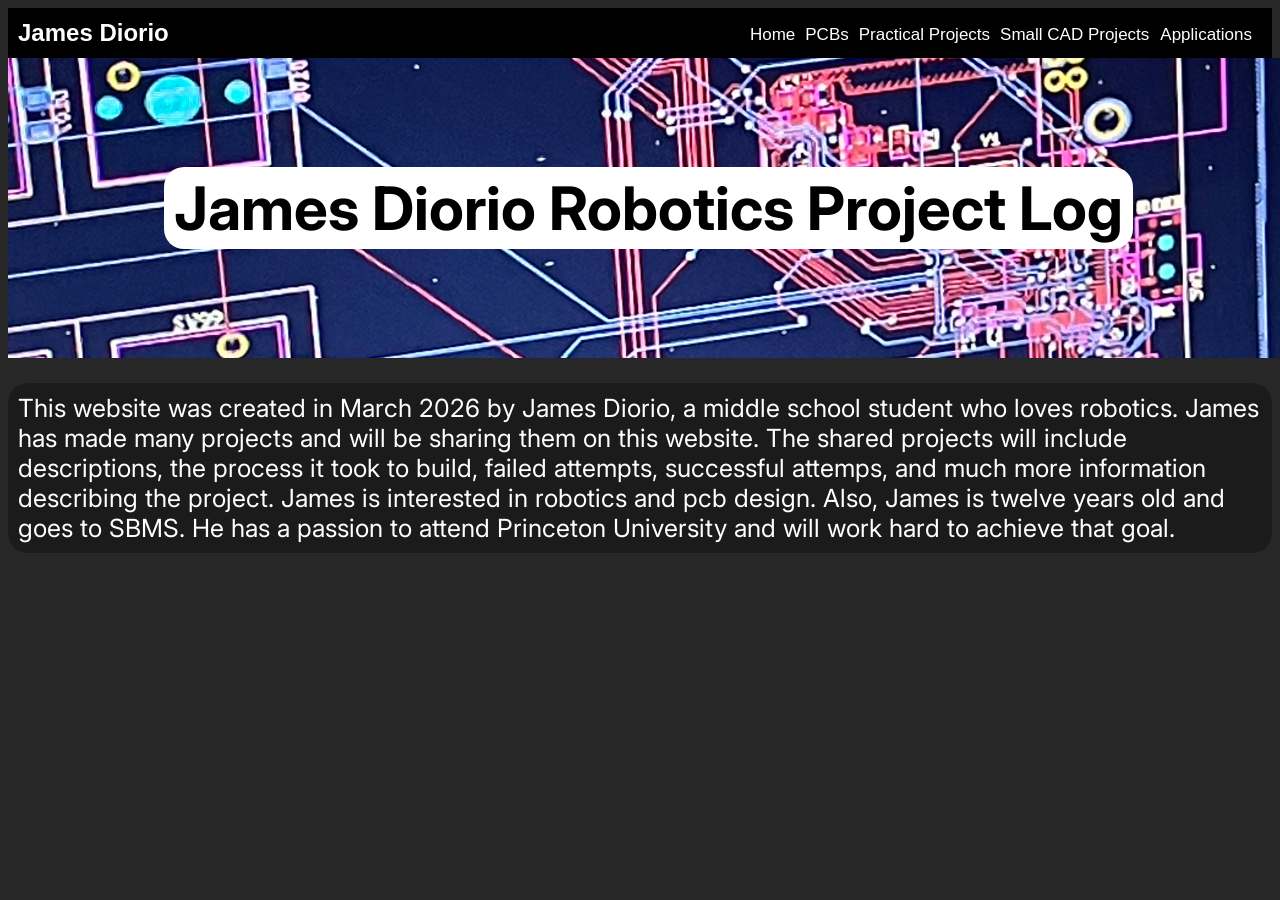
<file: Website/Src/docs/index.html>
<html>
    <head>
        <link href="https://fonts.googleapis.com/css2?family=Inter&display=swap" rel="stylesheet">
        <link rel="stylesheet" href="../CSS/style.css">
        <title>James Diorio's Project Portfolio</title>
        <link rel="icon" type="image/x-icon" href="../Images/favicon.ico">
    </head>
    <body>
        <iframe
    src="nav.html"
    class="navigation-frame"
    title="Navigation">
    </iframe>
        <header id="main-header">
            <H1>James Diorio Robotics Project Log</H1>
        </header>
        <p>
            This website was created in March 2026 by James Diorio, a middle school student who loves robotics. James has made many projects and will be sharing them on this website. The shared projects will include descriptions, the process it took to build, failed attempts, successful attemps, and much more information describing the project. James is interested in robotics and pcb design. Also, James is twelve years old and goes to SBMS. He has a passion to attend Princeton University and will work hard to achieve that goal.
        </p>
    </body>
</html>
</file>
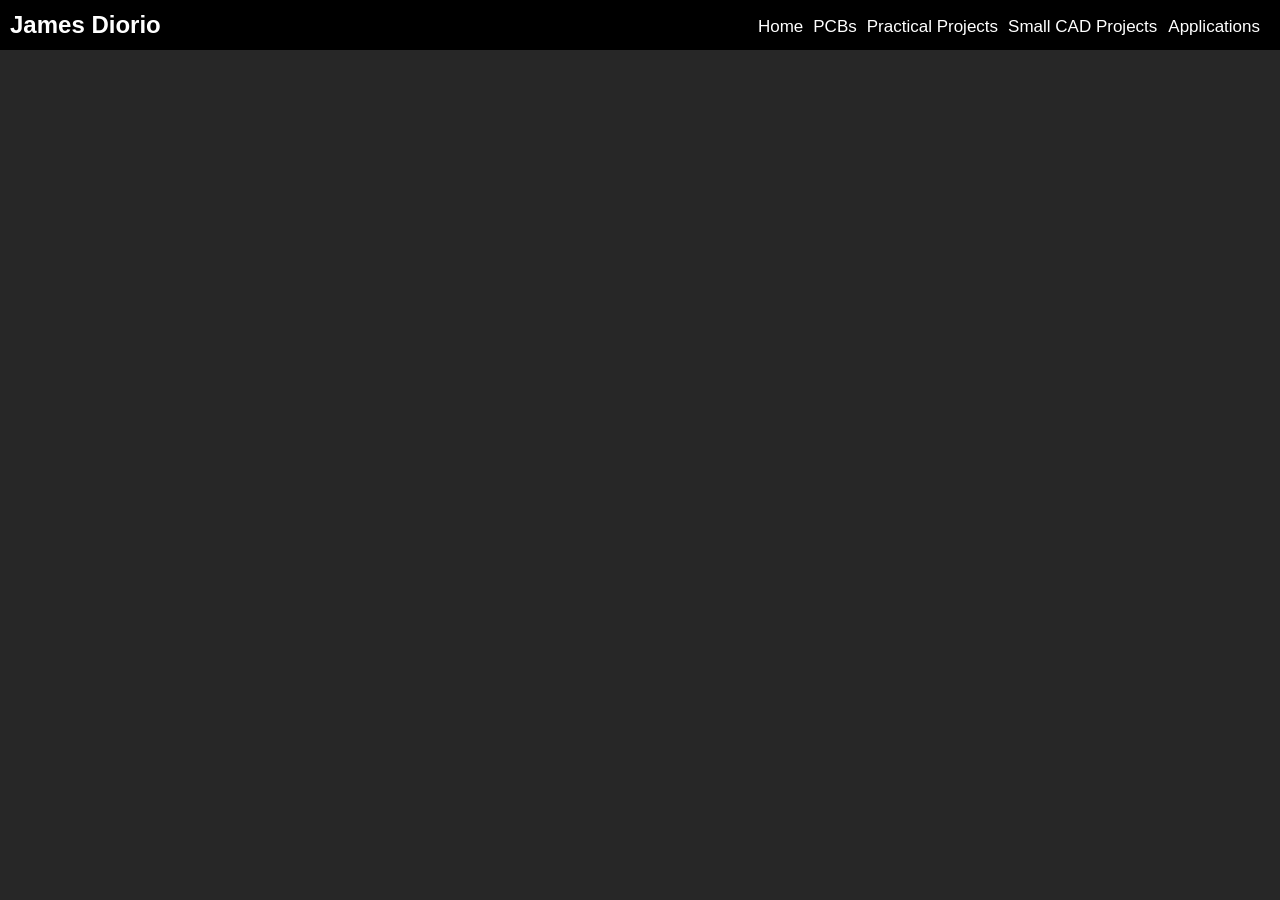
<file: Website/Src/docs/nav.html>
<!DOCTYPE html>
<html lang="en">
<head>
    <link rel="stylesheet" href="../CSS/style.css">

    <style>
        html,
        body {
            width: 100%;
            height: 50px;
            margin: 0;
            padding: 0;
            overflow: hidden;
        }

        section {
            width: 100%;
            height: 50px;
            box-sizing: border-box;
        }
    </style>

    <base target="_top">
</head>

<body>
    <section>
        <h2>James Diorio</h2>

        <div class="buttons">
            <a href="../index.html">
                <button class="home-btn">Home</button>
            </a>

            <a href="pcbs.html">
                <button class="pcb-btn">PCBs</button>
            </a>

            <a href="Practical Projects.html">
                <button class="practical-btn">Practical Projects</button>
            </a>

            <a href="Mini CAD Projects.html">
                <button class="mini-cad-btn">Small CAD Projects</button>
            </a>

            <a href="Applications.html">
                <button class="apps-btn">Applications</button>
            </a>
        </div>
    </section>
</body>
</html>
</file>
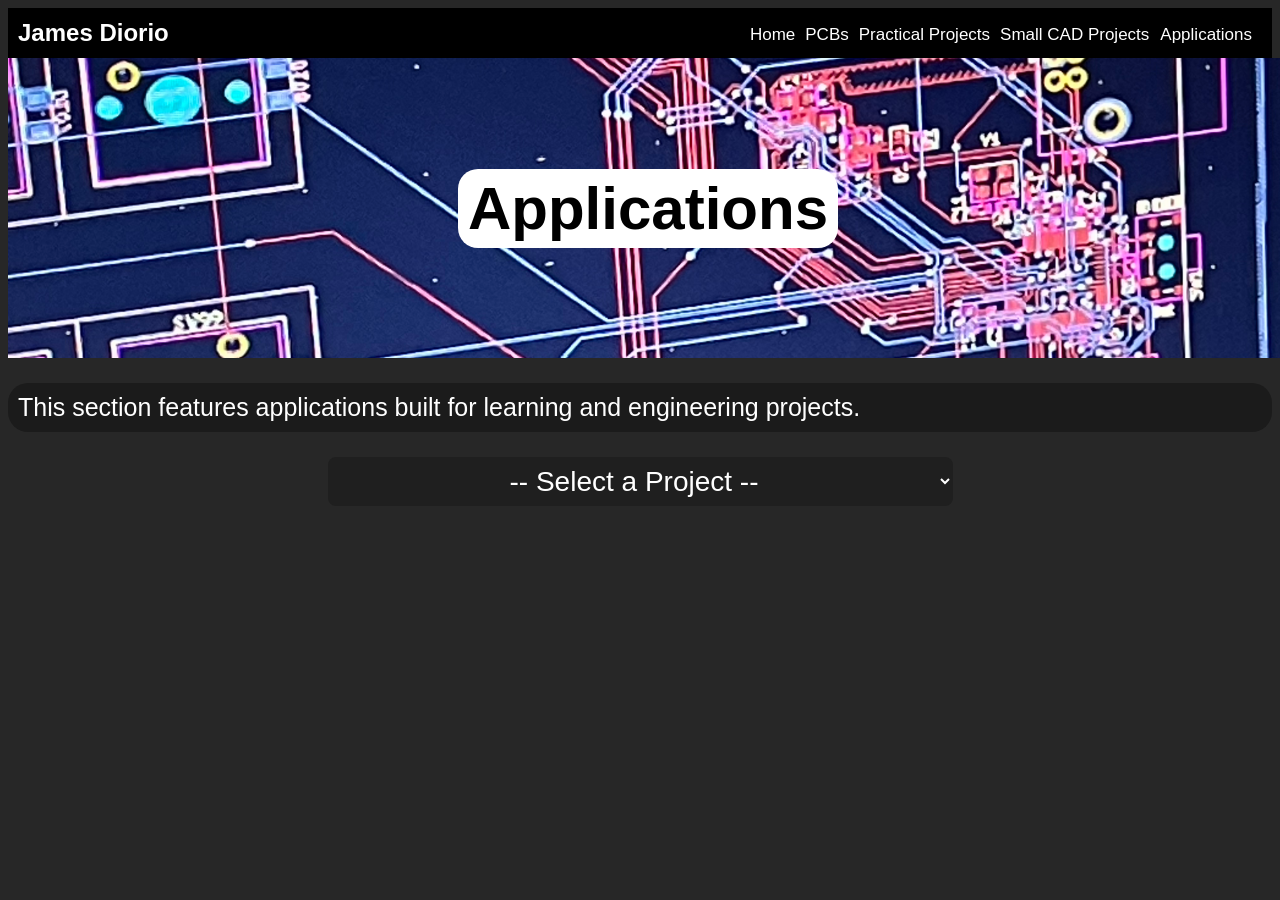
<file: Website/Src/Html/Applications.html>
<html>
    <head>
        <link rel="stylesheet" href="../CSS/style.css">
        <link rel="stylesheet" href="../CSS/practical-projects.css">
        <title>Applications</title>
        <link rel="icon" type="image/x-icon" href="../Images/favicon.ico">
    </head>
    <body>
        <iframe src="nav.html" class="navigation-frame" title="Navigation"></iframe>
        <header><h1>Applications</h1></header>
        <p>This section features applications built for learning and engineering projects.</p>
        <select onchange="showContent()" id="apps" class="project-select">
            <option value="">-- Select a Project --</option>
            <option value="tracescope">TraceScope | completed: April 11, 2026</option>
            <option value="boids">Boids | completed: November 5, 2025</option>
            <option value="python-mouse">Python Mouse | completed: December 5, 2024</option>
        </select>

        <article id="tracescope" class="project-panel project-entry" hidden>
            <h2>TraceScope</h2>
            <p class="project-meta"><strong>Project name:</strong> TraceScope<br><strong>Date:</strong> April 11, 2026<br><strong>Category:</strong> Electronics / Coding</p>
            <div class="project-section"><h3>1. PROBLEM AND OBJECTIVE</h3>
                <p><strong>Problem:</strong> Standard design-rule checks may miss issues that lead to PCB failures. The project offers another way to review PCB designs before fabrication.</p>
                <p><strong>Objective:</strong> Build an app that reviews uploaded Gerber files, explains possible failure points and helps users inspect their designs.</p>
            </div>
            <div class="project-section"><h3>2. TOOLS AND TECHNOLOGIES</h3>
                <p><strong>Hardware, components and materials:</strong> A computer and PCB Gerber files supported development.</p>
                <p><strong>Software and programming languages:</strong> Lovable, AI-assisted analysis, a Gerber viewer, and the Lovable-hosted backend/database.</p>
            </div>
            <div class="project-section"><h3>3. SOLUTION DESIGN AND DEVELOPMENT</h3>
                <p>Users describe a board, upload Gerber files and run an analysis. The app reports potential issues as warnings or severe problems and places editable arrows over the board to help locate them. Other features include inspection history, a PCB-focused AI chat, a community page, a Gerber viewer and account settings.</p>
            </div>
            <div class="project-section"><h3>4. CHALLENGES AND PROBLEM-SOLVING</h3>
                <p>The team focused on making issue markers editable and keeping the chatbot focused on PCB questions.</p>
            </div>
            <div class="project-section"><h3>5. TESTING AND RESULTS</h3>
                <p>The project demonstrates its planned PCB review features and workflow.</p>
            </div>
            <div class="project-section"><h3>6. LESSONS LEARNED AND FUTURE IMPROVEMENTS</h3>
                <p>The project provided experience building an engineering-focused app with a team at Inspirit AI summer camp.</p>
            </div>
            <div class="project-section"><h3>7. INDIVIDUAL CONTRIBUTIONS AND RESOURCES</h3>
                <p>This was a group project created at Inspirit AI summer camp using Lovable.</p>
            </div>
            <div class="project-section"><h3>SUPPORTING MATERIALS</h3>
                <ul class="project-materials">
                    <li>[x] Project photographs - three app screenshots are shown below.</li>
                    <li>[x] Reference links - project PDF and live app.</li>
                </ul>
                <div class="project-gallery">
                    <figure><img src="../Images/Projects/tracescope-home.png" alt="TraceScope landing page introducing AI-assisted PCB review"><figcaption>TraceScope landing page</figcaption></figure>
                    <figure><img src="../Images/Projects/tracescope-inspection.png" alt="TraceScope PCB analysis screen with Gerber upload controls"><figcaption>PCB analysis workflow</figcaption></figure>
                    <figure><img src="../Images/Projects/tracescope-block-library.png" alt="TraceScope circuit block library with public sharing notice"><figcaption>Circuit block library</figcaption></figure>
                </div>
            </div>
        </article>

        <article id="boids" class="project-panel project-entry" hidden>
            <h2>Boids</h2>
            <p class="project-meta"><strong>Project name:</strong> Boids<br><strong>Date:</strong> November 5, 2025<br><strong>Category:</strong> Coding</p>
            <div class="project-section"><h3>1. PROBLEM AND OBJECTIVE</h3>
                <p><strong>Problem:</strong> The project explores how flocking settings affect survival in a simulation.</p>
                <p><strong>Objective:</strong> Build an interactive Boid simulation and test which individual settings and setting combinations affect the number of survivors.</p>
            </div>
            <div class="project-section"><h3>2. TOOLS AND TECHNOLOGIES</h3>
                <p><strong>Hardware, components and materials:</strong> A computer.</p>
                <p><strong>Software and programming languages:</strong> Scratch, Google Docs or Microsoft Word, Google Sheets or Microsoft Excel, and Photopea. The simulation was built with Scratch blocks.</p>
            </div>
            <div class="project-section"><h3>3. SOLUTION DESIGN AND DEVELOPMENT</h3>
                <p>The simulation includes an interactive settings program, boids and a predator. The project used a single-variable matrix to test five settings independently at low and high values, then a multi-variable matrix to test 32 combinations. Each simulation loop lasted ten seconds.</p>
            </div>
            <div class="project-section"><h3>4. CHALLENGES AND PROBLEM-SOLVING</h3>
                <p>Bugs in the predator and in the low/high setting cycles were fixed during development.</p>
            </div>
            <div class="project-section"><h3>5. TESTING AND RESULTS</h3>
                <p>The single-variable matrix was run three times and the multi-variable matrix ten times. Results were exported for Google Sheets, averaged by setting and graphed.</p>
            </div>
            <div class="project-section"><h3>6. LESSONS LEARNED AND FUTURE IMPROVEMENTS</h3>
                <p>The project practiced Scratch block coding, debugging, repeated trials and comparing individual settings with combined settings. A useful next step is to compare the strongest findings across settings.</p>
            </div>
            <div class="project-section"><h3>7. INDIVIDUAL CONTRIBUTIONS AND RESOURCES</h3>
                <p>The project used Scratch, spreadsheet and document tools, and Photopea to create the simulation and analyze test runs.</p>
            </div>
            <div class="project-section"><h3>SUPPORTING MATERIALS</h3>
                <ul class="project-materials">
                    <li>[x] Project photographs - the simulation and settings screen are shown below.</li>
                    <li>[x] Source code - available through the Scratch project link.</li>
                    <li>[x] Reference links - project PDF and Scratch simulation.</li>
                </ul>
                <div class="project-gallery"><figure><img src="../Images/Projects/boids-simulation.png" alt="Boids project screen showing target speed, range, separation, cohesion, alignment, enemies and result settings"><figcaption>Boids simulation controls and results panel</figcaption></figure></div>
            </div>
        </article>

        <article id="python-mouse" class="project-panel project-entry" hidden>
            <h2>Python Mouse</h2>
            <p class="project-meta"><strong>Project name:</strong> Python Mouse<br><strong>Date:</strong> December 5, 2024<br><strong>Category:</strong> Coding</p>
            <div class="project-section"><h3>1. PROBLEM AND OBJECTIVE</h3>
                <p><strong>Problem:</strong> This learning project explored Python and image recognition through an eye-tracking cursor.</p>
                <p><strong>Objective:</strong> Learn image recognition by tracking the user's eyes and moving the computer cursor to follow them.</p>
            </div>
            <div class="project-section"><h3>2. TOOLS AND TECHNOLOGIES</h3>
                <p><strong>Hardware, components and materials:</strong> A computer, camera and mouse.</p>
                <p><strong>Software and programming languages:</strong> Python and an image-recognition library, with a tutorial guiding development.</p>
            </div>
            <div class="project-section"><h3>3. SOLUTION DESIGN AND DEVELOPMENT</h3>
                <p>The project combined camera access, mouse control and an image-recognition library to track the eyes. The cursor then followed the detected eye movement.</p>
            </div>
            <div class="project-section"><h3>4. CHALLENGES AND PROBLEM-SOLVING</h3>
                <p>The project focused on connecting eye recognition to cursor movement.</p>
            </div>
            <div class="project-section"><h3>5. TESTING AND RESULTS</h3>
                <p>Testing showed the cursor following eye movement.</p>
            </div>
            <div class="project-section"><h3>6. LESSONS LEARNED AND FUTURE IMPROVEMENTS</h3>
                <p>The project introduced Python and image recognition. A future version could track cursor accuracy and refine how eye position maps to cursor movement.</p>
            </div>
            <div class="project-section"><h3>7. INDIVIDUAL CONTRIBUTIONS AND RESOURCES</h3>
                <p>A tutorial supported the project's development and introduced Python-based image recognition.</p>
            </div>
            <div class="project-section"><h3>SUPPORTING MATERIALS</h3>
                <ul class="project-materials">
                    <li>[x] Test results - cursor-following behavior is described, without measurements.</li>
                    <li>[x] Reference link - project PDF.</li>
                </ul>
            </div>
        </article>


        <script src="../Js/apps.js"></script>
    </body>
</html>
</file>
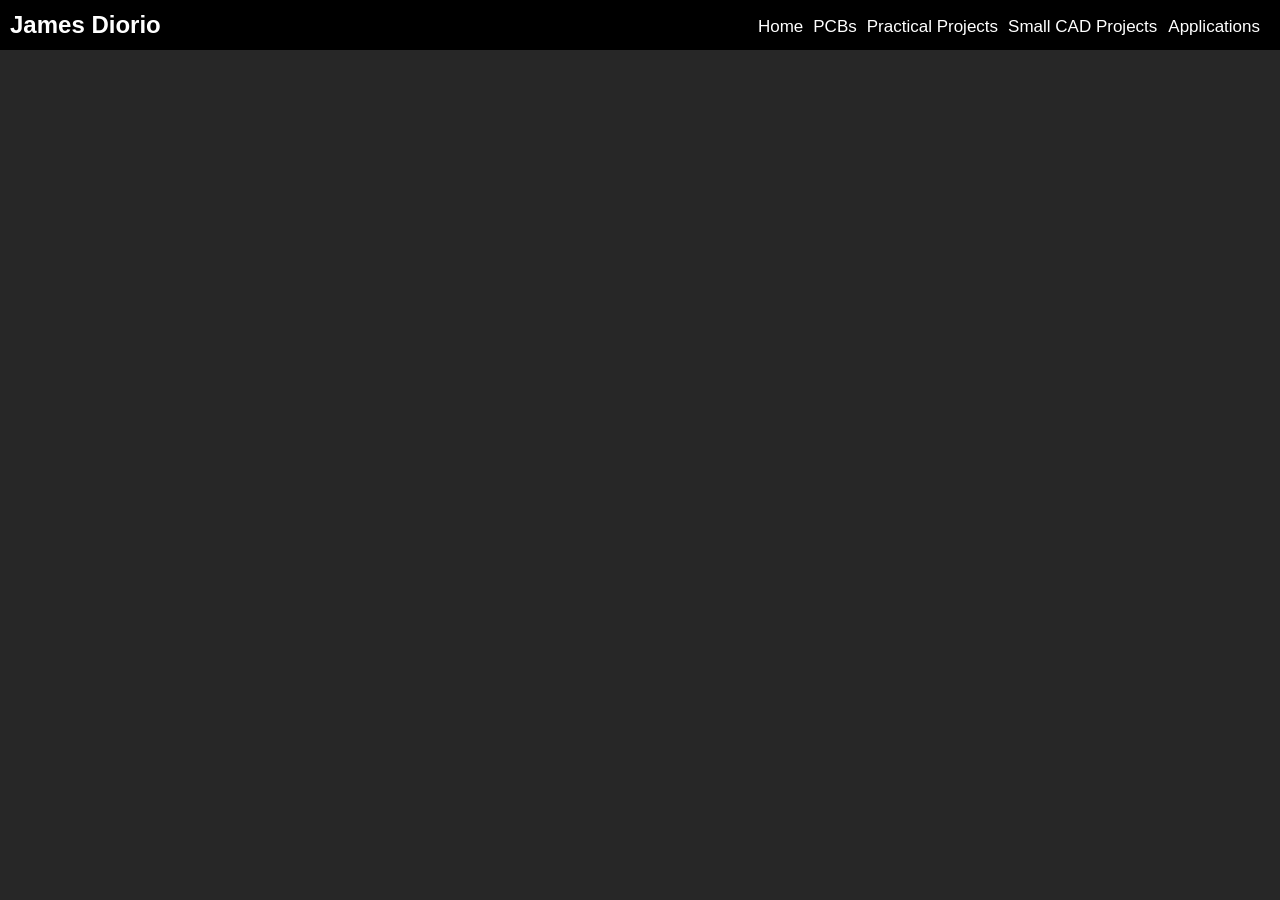
<file: Website/Src/Html/nav.html>
<!DOCTYPE html>
<html lang="en">
<head>
    <link rel="stylesheet" href="../CSS/style.css">

    <style>
        html,
        body {
            width: 100%;
            height: 50px;
            margin: 0;
            padding: 0;
            overflow: hidden;
        }

        section {
            width: 100%;
            height: 50px;
            box-sizing: border-box;
        }
    </style>

    <base target="_top">
</head>

<body>
    <section>
        <h2>James Diorio</h2>

        <div class="buttons">
            <a href="/Website/Src/Html/Website.html">
                <button class="home-btn">Home</button>
            </a>

            <a href="pcbs.html">
                <button class="pcb-btn">PCBs</button>
            </a>

            <a href="Practical Projects.html">
                <button class="practical-btn">Practical Projects</button>
            </a>

            <a href="Mini CAD Projects.html">
                <button class="mini-cad-btn">Small CAD Projects</button>
            </a>

            <a href="Applications.html">
                <button class="apps-btn">Applications</button>
            </a>
        </div>
    </section>
</body>
</html>
</file>
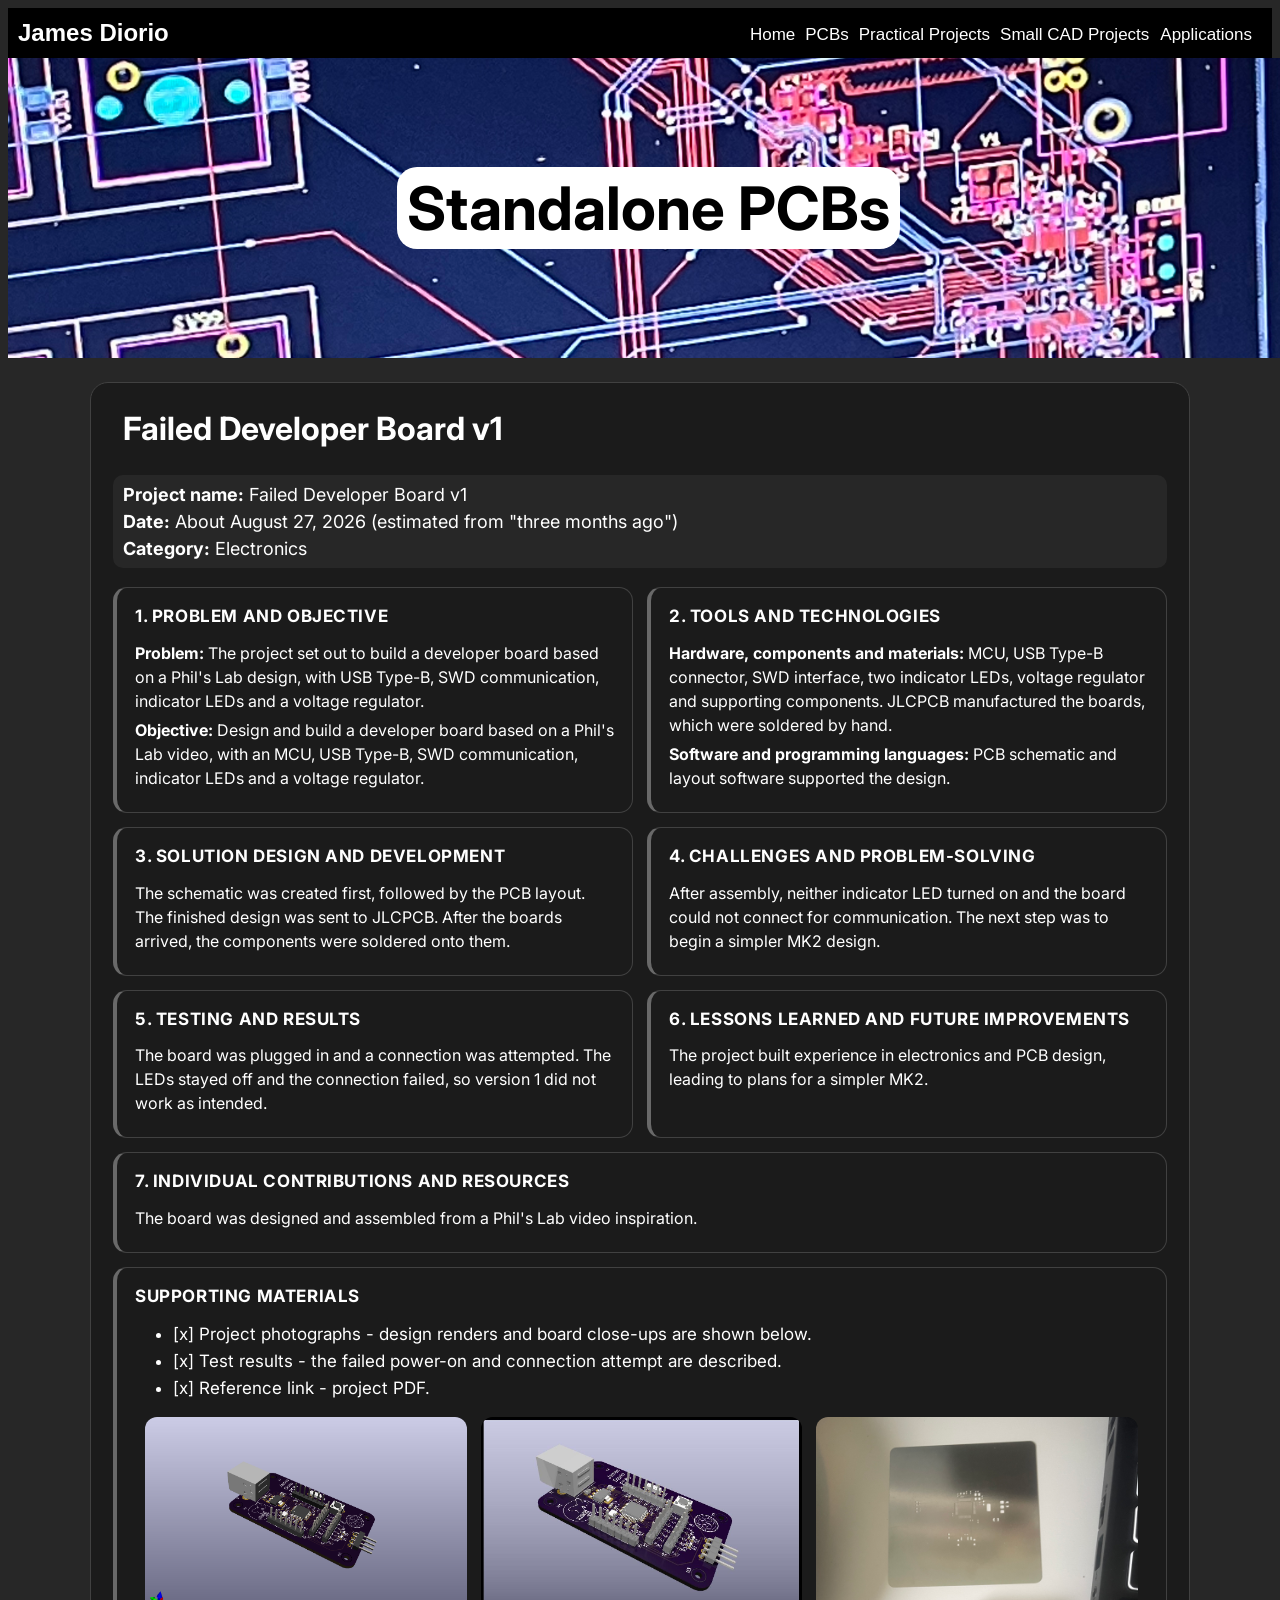
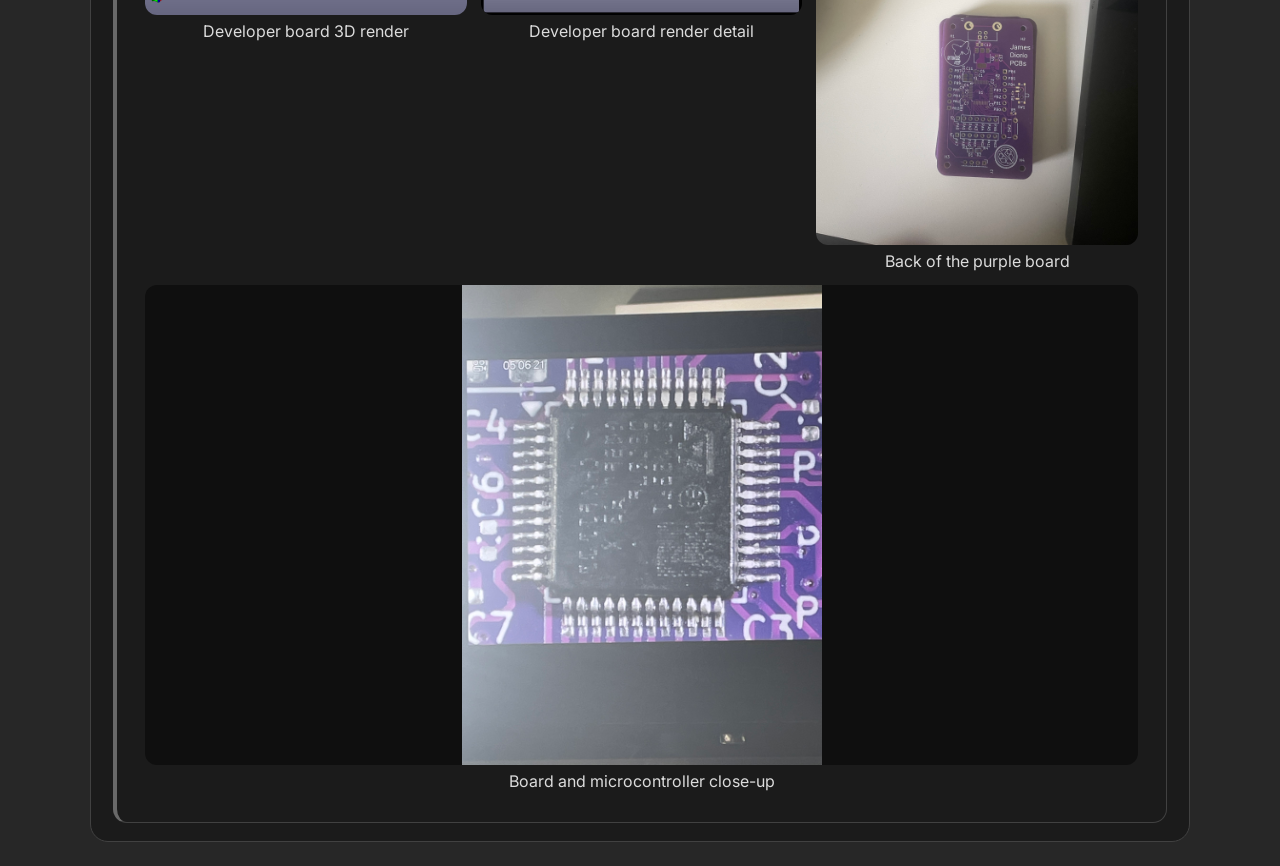
<file: Website/Src/Html/pcbs.html>
<html>
    <head>
        <title>Standalone PCB'S</title>
        <link href="https://fonts.googleapis.com/css2?family=Inter&display=swap" rel="stylesheet">
        <link rel="stylesheet" href="../CSS/style.css">
        <link rel="icon" type="image/x-icon" href="../Images/favicon.ico">
    </head>
    <body>
        <iframe
    src="nav.html"
    class="navigation-frame"
    title="Navigation">
    </iframe>
        <header>
            <h1>Standalone PCBs</h1>
        </header>
        <article id="failed-dev-board-v1" class="project-entry">
            <h2>Failed Developer Board v1</h2>
            <p class="project-meta"><strong>Project name:</strong> Failed Developer Board v1<br><strong>Date:</strong> About August 27, 2026 (estimated from "three months ago")<br><strong>Category:</strong> Electronics</p>
            <div class="project-section"><h3>1. PROBLEM AND OBJECTIVE</h3>
                <p><strong>Problem:</strong> The project set out to build a developer board based on a Phil's Lab design, with USB Type-B, SWD communication, indicator LEDs and a voltage regulator.</p>
                <p><strong>Objective:</strong> Design and build a developer board based on a Phil's Lab video, with an MCU, USB Type-B, SWD communication, indicator LEDs and a voltage regulator.</p>
            </div>
            <div class="project-section"><h3>2. TOOLS AND TECHNOLOGIES</h3>
                <p><strong>Hardware, components and materials:</strong> MCU, USB Type-B connector, SWD interface, two indicator LEDs, voltage regulator and supporting components. JLCPCB manufactured the boards, which were soldered by hand.</p>
                <p><strong>Software and programming languages:</strong> PCB schematic and layout software supported the design.</p>
            </div>
            <div class="project-section"><h3>3. SOLUTION DESIGN AND DEVELOPMENT</h3>
                <p>The schematic was created first, followed by the PCB layout. The finished design was sent to JLCPCB. After the boards arrived, the components were soldered onto them.</p>
            </div>
            <div class="project-section"><h3>4. CHALLENGES AND PROBLEM-SOLVING</h3>
                <p>After assembly, neither indicator LED turned on and the board could not connect for communication. The next step was to begin a simpler MK2 design.</p>
            </div>
            <div class="project-section"><h3>5. TESTING AND RESULTS</h3>
                <p>The board was plugged in and a connection was attempted. The LEDs stayed off and the connection failed, so version 1 did not work as intended.</p>
            </div>
            <div class="project-section"><h3>6. LESSONS LEARNED AND FUTURE IMPROVEMENTS</h3>
                <p>The project built experience in electronics and PCB design, leading to plans for a simpler MK2.</p>
            </div>
            <div class="project-section"><h3>7. INDIVIDUAL CONTRIBUTIONS AND RESOURCES</h3>
                <p>The board was designed and assembled from a Phil's Lab video inspiration.</p>
            </div>
            <div class="project-section"><h3>SUPPORTING MATERIALS</h3>
                <ul class="project-materials">
                    <li>[x] Project photographs - design renders and board close-ups are shown below.</li>
                    <li>[x] Test results - the failed power-on and connection attempt are described.</li>
                    <li>[x] Reference link - project PDF.</li>
                </ul>
                <div class="project-gallery">
                    <figure><img src="../Images/Projects/failed-dev-board-render.png" alt="3D design render of the purple developer board"><figcaption>Developer board 3D render</figcaption></figure>
                    <figure><img src="../Images/Projects/failed-dev-board-render-detail.jpg" alt="Closer 3D render of the developer board components and connectors"><figcaption>Developer board render detail</figcaption></figure>
                    <figure><img src="../Images/Projects/failed-dev-board-back.jpg" alt="Back of the purple developer board"><figcaption>Back of the purple board</figcaption></figure>
                    <figure><img src="../Images/Projects/failed-dev-board-close-up.jpg" alt="Close-up of the purple developer board and microcontroller"><figcaption>Board and microcontroller close-up</figcaption></figure>
                </div>
            </div>
        </article>
        
    </body>
</html>
</file>
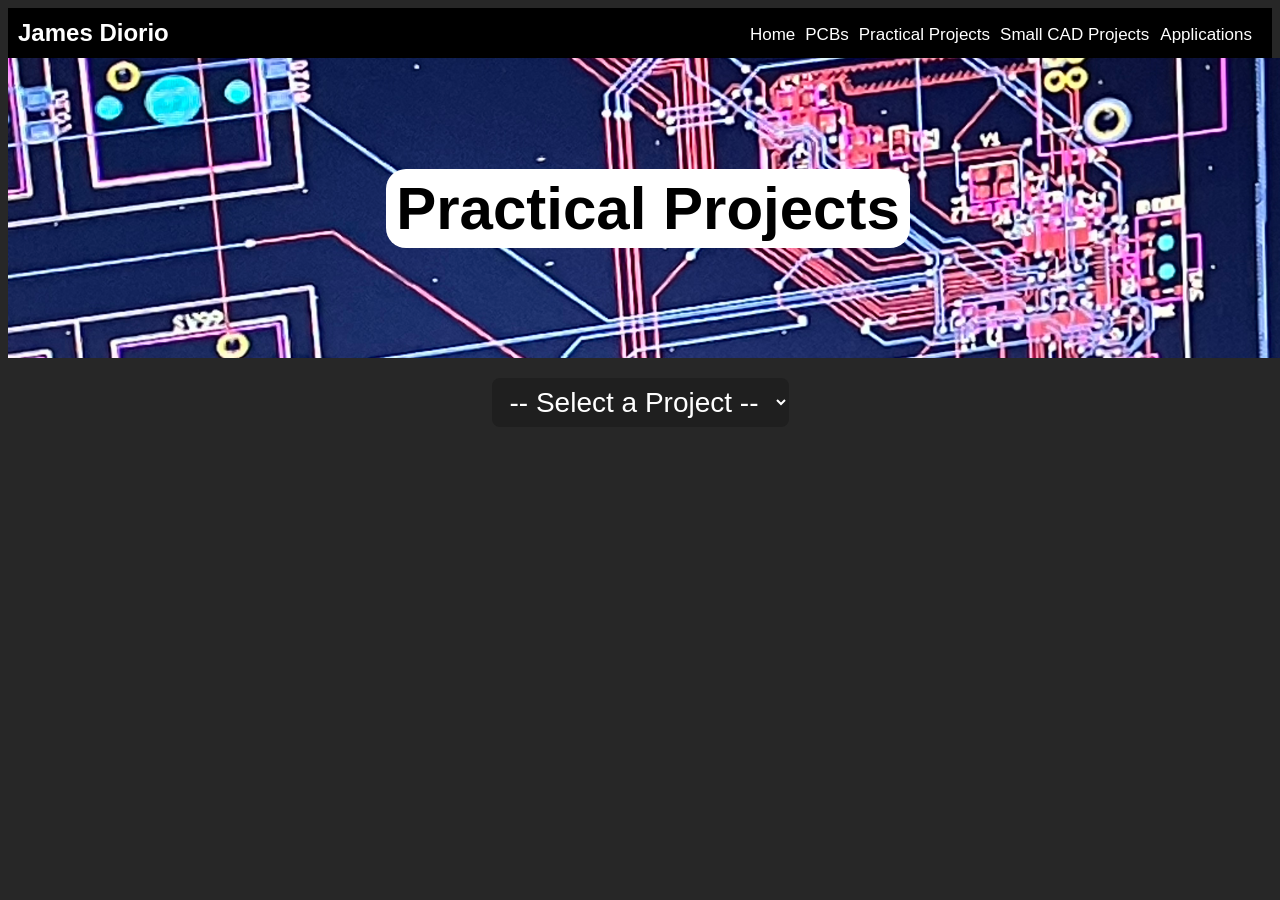
<file: Website/Src/Html/Practical Projects.html>
<html>
    <head>
        <title>Practical Projects</title>
        <link rel="stylesheet" href="../CSS/style.css">
        <link rel="stylesheet" href="../CSS/practical-projects.css">
        <link rel="icon" type="image/x-icon" href="../Images/favicon.ico">
    </head>
    <body>
        <iframe src="nav.html" class="navigation-frame" title="Navigation"></iframe>
        <header><h1>Practical Projects</h1></header>
        <select onchange="showPracticalProject()" id="project-select" class="project-select">
            <option value="">-- Select a Project --</option>
            <option value="voltage-divider">Voltage Divider</option>
        </select>
        <article id="voltage-divider" class="project-panel project-entry" hidden>
            <h2>Voltage Divider</h2>
            <p class="project-meta"><strong>Project name:</strong> Voltage Divider<br><strong>Date:</strong> October 3, 2026<br><strong>Category:</strong> Electronics</p>

            <div class="project-section"><h3>1. PROBLEM AND OBJECTIVE</h3>
                <p><strong>Problem:</strong> The built-in light on the Bambu Lab P1S printer seemed too dim. A discarded homemade light was available, but it required 15 volts and there was no power supply for it.</p>
                <p><strong>Objective:</strong> Build a power source that could run the light and improve visibility around the printer.</p>
            </div>
            <div class="project-section"><h3>2. TOOLS AND TECHNOLOGIES</h3>
                <p><strong>Hardware, components and materials:</strong> Two 9-volt batteries, a 10 kΩ resistor, a 10 kΩ variable resistor (potentiometer), a switch, the homemade light and the Bambu Lab P1S printer.</p>
                <p><strong>Software and programming languages:</strong> None listed.</p>
            </div>
            <div class="project-section"><h3>3. SOLUTION DESIGN AND DEVELOPMENT</h3>
                <p>The design used a voltage divider to adjust the battery output. The first wiring attempt was incorrect. In the revised wiring, the positive connection went to the battery and the ground connection went to the point between the two resistors. A switch was added to turn the system on and off before connecting it to the printer light.</p>
            </div>
            <div class="project-section"><h3>4. CHALLENGES AND PROBLEM-SOLVING</h3>
                <p>The first circuit did not provide the intended output because it was wired incorrectly. The wiring was corrected before the system was connected to the printer.</p>
            </div>
            <div class="project-section"><h3>5. TESTING AND RESULTS</h3>
                <p>The revised circuit powered the printer light.</p>
            </div>
            <div class="project-section"><h3>6. LESSONS LEARNED AND FUTURE IMPROVEMENTS</h3>
                <p>The project provided hands-on practice with voltage-divider wiring and troubleshooting. A useful next step would be to record the output voltage and verify the light's performance under load.</p>
            </div>
            <div class="project-section"><h3>7. INDIVIDUAL CONTRIBUTIONS AND RESOURCES</h3>
                <p>The circuit was built and corrected independently using a discarded light supplied by a family friend.</p>
            </div>
            <div class="project-section"><h3>SUPPORTING MATERIALS</h3>
                <ul class="project-materials">
                    <li>[x] Project photographs - circuit and printer-light views are shown below.</li>
                    <li>[x] Reference link - project PDF.</li>
                </ul>
                <div class="project-gallery">
                    <figure><img src="../Images/Projects/voltage-divider-circuit.jpg" alt="Voltage divider circuit assembled on a breadboard"><figcaption>Breadboard voltage-divider circuit</figcaption></figure>
                    <figure><img src="../Images/Projects/voltage-divider-printer-light-close.jpg" alt="Light installed inside the Bambu Lab P1S printer"><figcaption>Light installed inside the printer</figcaption></figure>
                    <figure><img src="../Images/Projects/voltage-divider-printer-light-wide.jpg" alt="Wider view of the printer interior with the added light"><figcaption>Added light in the printer enclosure</figcaption></figure>
                </div>
            </div>
        </article>
        <script src="../Js/practical-projects.js"></script>
    </body>
</html>
</file>
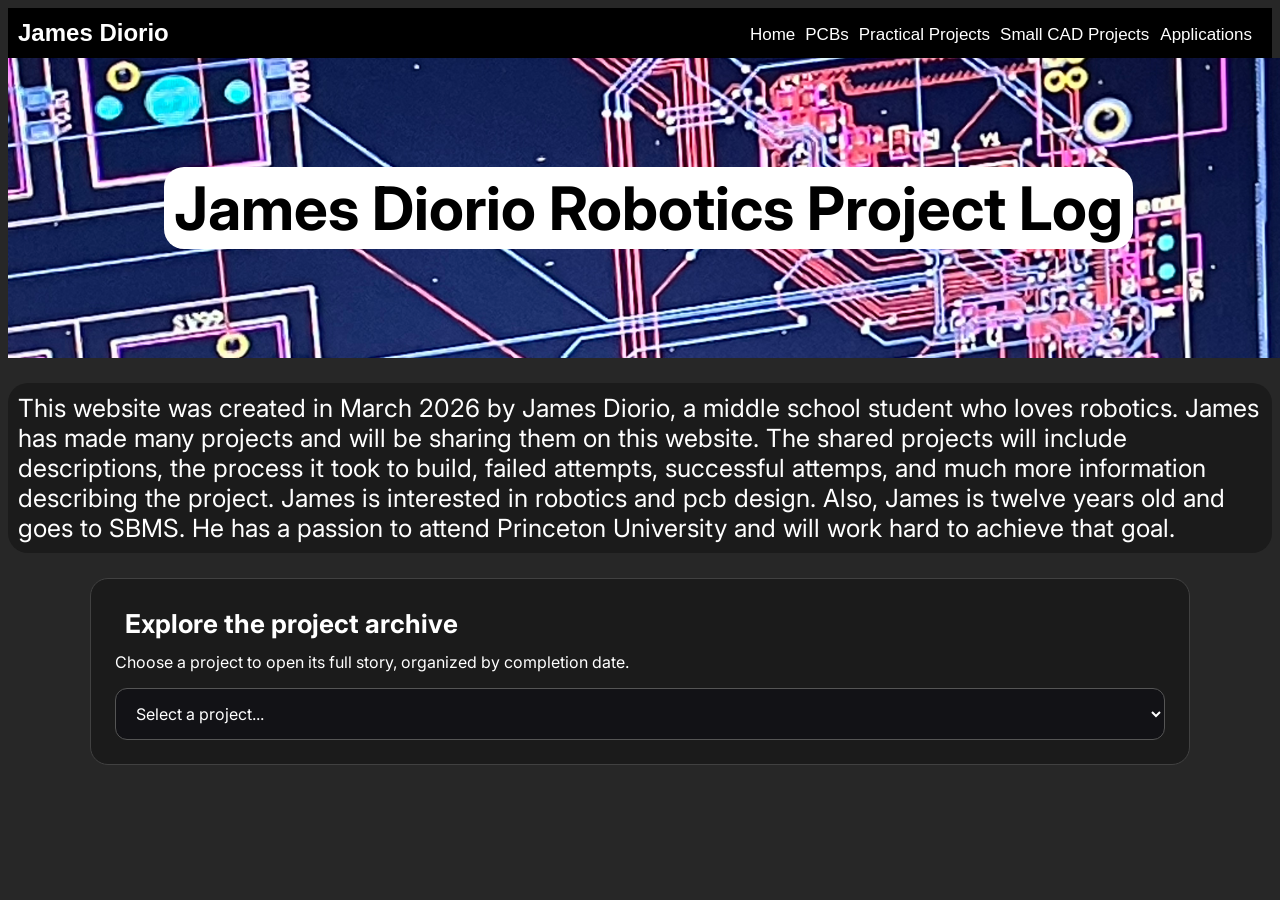
<file: Website/Src/Html/Website.html>
<html>
    <head>
        <link href="https://fonts.googleapis.com/css2?family=Inter&display=swap" rel="stylesheet">
        <link rel="stylesheet" href="../CSS/style.css">
        <title>James Diorio's Project Portfolio</title>
        <link rel="icon" type="image/x-icon" href="../Images/favicon.ico">
    </head>
    <body>
        <iframe
    src="nav.html"
    class="navigation-frame"
    title="Navigation">
    </iframe>
        <header id="main-header">
            <H1>James Diorio Robotics Project Log</H1>
        </header>
        <p>
            This website was created in March 2026 by James Diorio, a middle school student who loves robotics. James has made many projects and will be sharing them on this website. The shared projects will include descriptions, the process it took to build, failed attempts, successful attemps, and much more information describing the project. James is interested in robotics and pcb design. Also, James is twelve years old and goes to SBMS. He has a passion to attend Princeton University and will work hard to achieve that goal.
        </p>
        <section class="home-project-picker" aria-labelledby="project-picker-title">
            <h2 id="project-picker-title">Explore the project archive</h2>
            <p>Choose a project to open its full story, organized by completion date.</p>
            <select id="home-project-select" aria-label="Choose a project" onchange="openPortfolioProject()">
                <option value="">Select a project...</option>
                <option value="pcbs.html#failed-dev-board-v1">Failed Developer Board v1 · Aug 27, 2026 (estimated)</option>
                <option value="Mini CAD Projects.html#iphone-holder">iPhone Holder for Wireless Charging · Aug 25, 2026</option>
                <option value="Applications.html#tracescope">TraceScope · Apr 11, 2026</option>
                <option value="Mini CAD Projects.html#bracket-for-workbench">Bracket for Workbench · Apr 11, 2026</option>
                <option value="Applications.html#boids">Boids · Nov 5, 2025</option>
                <option value="Applications.html#python-mouse">Python Mouse · Dec 5, 2024</option>
                <option value="Practical Projects.html#voltage-divider">Voltage Divider · Oct 3, 2026</option>
            </select>
        </section>
        <script>
            function openPortfolioProject() {
                const destination = document.getElementById('home-project-select').value;
                if (destination) window.location.href = destination;
            }
        </script>
    </body>
</html>
</file>
<file: Website/Src/CSS/style.css>
body {
    background-color: rgb(39, 39, 39);
}
#mini-cad-header {
    background-image: url("../Images/Screenshot\ 2026-04-11\ 172548\ (1).png");
    background-size: cover;
    background-position: center;

    display: flex;
    justify-content: center;
    align-items: center;
    margin: 0;
    padding: 0;
    width: 100vw;
    height: 300px;
}
header {
    background-image: url("../Images/IMG_0174.png");
    background-size: cover;
    background-position: center;

    display: flex;
    justify-content: center;
    align-items: center;
    margin: 0;
    padding: 0;
    width: 100vw;
    height: 300px;
}
header h1 {
    color: rgb(0, 0, 0);
    font-family: 'Inter', sans-serif;
    font-weight: bold;
    font-size: 60px;

    background-color: white;
    
    padding: 5px 10px;
    border-radius: 20px;
}
p {
    color: white;
    font-family: 'Inter', sans-serif;
    font-size: 25px;
    padding-top: 10px;
    padding-bottom: 10px;
    padding-left: 10px;
    padding-right: 10px;
    background-color: rgb(27, 27, 27);
    border-radius: 20px;
}
/* header img {
    width: 100%;
    height: 300px;
    object-fit: cover;
    padding-top: 0px;
} */
section {
    height: 50px;
    width: 100vw;
    background-color: black;

    display: flex;
    align-items: center;
    justify-content: space-between;
}
section .buttons {
    display: flex;
}
section .pcb-btn {
    background-color: rgb(0, 0, 0);
    color: white;
    border: none;
    padding-top: 16px;
    padding-bottom: 13px;
    padding-left: 5px;
    padding-right: 5px;
    cursor: pointer;
    font-size: 17px;
    font-family: 'Inter', sans-serif;
    
}
section .pcb-btn:hover {
    background-color: rgb(55, 55, 55);
    transform: scale(1.05);
}
section .home-btn {
    background-color: rgb(0, 0, 0);
    color: white;
    border: none;
    padding-top: 16px;
    padding-bottom: 13px;
    padding-left: 5px;
    padding-right: 5px;
    cursor: pointer;
    font-size: 17px;
    font-family: 'Inter', sans-serif;
    
}
section .home-btn:hover {
    background-color: rgb(55, 55, 55);
    transform: scale(1.05);
}
section h2 {
    font-family: 'Inter', sans-serif;
    color: white;
    size: 10px;
    padding-top: 5px;
    padding-bottom: 5px;
    padding-left: 10px;
    padding-right: 5px;
}
section .practical-btn {
    background-color: rgb(0, 0, 0);
    color: white;
    border: none;
    padding-top: 16px;
    padding-bottom: 13px;
    padding-left: 5px;
    padding-right: 5px;
    cursor: pointer;
    font-size: 17px;
    font-family: 'Inter', sans-serif;
}
section .practical-btn:hover {
    background-color: rgb(55, 55, 55);
    transform: scale(1.05);
}
section .mini-cad-btn {
    background-color: rgb(0, 0, 0);
    color: white;
    border: none;
    padding-top: 16px;
    padding-bottom: 13px;
    padding-left: 5px;
    padding-right: 5px;
    cursor: pointer;
    font-size: 17px;
    font-family: 'Inter', sans-serif;
}
section .mini-cad-btn:hover {
    background-color: rgb(55, 55, 55);
    transform: scale(1.05);
}
section .apps-btn {
    background-color: rgb(0, 0, 0);
    color: white;
    border: none;
    margin-right: 15px;
    padding-top: 16px;
    padding-bottom: 13px;
    padding-right: 5px;
    cursor: pointer;
    font-size: 17px;
    font-family: 'Inter', sans-serif;
}
section .apps-btn:hover {
    background-color: rgb(55, 55, 55);
    transform: scale(1.05);
}
.img1, .img2, .img3 {
    width: 400px;
}
 .bracket-dwnldv1 {
    background-color: mediumpurple;
    border: none;
    border-radius: 12px;
    padding: 5px;
    margin-left: 25px;
    font-family: "roboto", sans-serif;
    color: white;
}
.bracket-dwnldv2 {
    background-color: mediumpurple;
    border: none;
    border-radius: 12px;
    padding: 5px;
    margin-left: 25px;
    font-family: "roboto", sans-serif;
    color: white;
}
.navigation-frame {
    width: 100%;
    height: 50px;
    border: none;
    display: block;
}
.tracescope-dwnld {
    background-color: mediumpurple;
    border: none;
    border-radius: 12px;
    padding: 5px;
    margin-left: 25px;
    font-family: "roboto", sans-serif;
    color: white;
}
.project-entry {
    box-sizing: border-box;
    max-width: 1100px;
    margin: 24px auto;
    padding: 18px 22px;
    color: white;
    background-color: rgb(27, 27, 27);
    border: 1px solid rgb(65, 65, 65);
    border-radius: 18px;
}
.project-entry h2 {
    margin: 8px 10px;
    color: white;
    font-family: 'Inter', sans-serif;
    font-size: 32px;
}
.project-entry h3 {
    margin: 22px 10px 8px;
    color: white;
    font-family: 'Inter', sans-serif;
    font-size: 22px;
}
.project-entry p {
    margin: 5px 0;
    padding: 6px 10px;
    color: white;
    font-size: 18px;
    line-height: 1.5;
}
.project-entry .project-meta {
    background: rgb(39, 39, 39);
    border-radius: 10px;
}
.project-entry a {
    color: rgb(205, 180, 255);
}
.project-section {
    margin-top: 10px;
}
.project-materials {
    margin: 6px 10px;
    padding-left: 28px;
    color: white;
    font-family: 'Inter', sans-serif;
    font-size: 17px;
    line-height: 1.6;
}
.project-gallery {
    display: flex;
    flex-wrap: wrap;
    align-items: flex-start;
    gap: 14px;
    margin: 14px 10px;
}
.project-gallery figure {
    flex: 1 1 260px;
    margin: 0;
}
.project-gallery img {
    display: block;
    width: 100%;
    max-height: 480px;
    object-fit: contain;
    background: rgb(15, 15, 15);
    border-radius: 12px;
}
.project-gallery figcaption {
    margin-top: 6px;
    color: rgb(220, 220, 220);
    font-family: 'Inter', sans-serif;
    text-align: center;
}
.project-model {
    display: block;
    width: min(100%, 700px);
    height: 500px;
    margin: 20px 10px;
    background-color: rgb(31, 31, 31);
    border-radius: 20px;
}
@media (max-width: 700px) {
    .project-entry {
        margin: 12px;
        padding: 12px;
    }
    .project-entry h2 {
        font-size: 26px;
    }
    .project-entry h3 {
        font-size: 19px;
    }
}

/* Project write-ups: readable section cards */
.project-entry:not([hidden]) {
    display: flex;
    flex-wrap: wrap;
    align-items: stretch;
    gap: 14px;
}
.project-entry[hidden] {
    display: none !important;
}
.project-entry > h2,
.project-entry > .project-meta,
.project-entry > .project-gallery,
.project-entry > .project-model {
    flex: 1 1 100%;
}
.project-entry .project-section {
    box-sizing: border-box;
    flex: 1 1 calc(50% - 14px);
    min-width: min(100%, 300px);
    margin: 0;
    padding: 17px 18px;
    border: 1px solid rgb(65, 65, 65);
    border-left: 4px solid rgb(105, 105, 105);
    border-radius: 14px;
    background: rgb(27, 27, 27);
    box-shadow: none;
}
.project-entry .project-section h3 {
    margin: 0 0 12px;
    color: white;
    font-size: 17px;
    line-height: 1.4;
    letter-spacing: 0.035em;
}
.project-entry .project-section p {
    padding: 0;
    background: transparent;
    font-size: 16px;
}
.project-entry .project-section:has(.project-materials),
.project-entry .project-section:has(.project-gallery),
.project-entry .project-section:has(.project-model) {
    flex-basis: 100%;
}
.home-project-picker {
    box-sizing: border-box;
    max-width: 1100px;
    margin: 24px auto;
    padding: 24px;
    border: 1px solid rgb(65, 65, 65);
    border-radius: 18px;
    background: rgb(27, 27, 27);
}
.home-project-picker h2 {
    margin: 0 0 8px;
    color: white;
    font: 700 26px 'Inter', sans-serif;
}
.home-project-picker p {
    margin: 0 0 16px;
    padding: 0;
    background: transparent;
    font-size: 16px;
}
.home-project-picker select {
    box-sizing: border-box;
    width: 100%;
    min-height: 52px;
    padding: 12px 16px;
    border: 1px solid rgb(85, 85, 85);
    border-radius: 12px;
    background: rgb(18, 18, 22);
    color: white;
    font: 16px 'Inter', sans-serif;
}
@media (max-width: 700px) {
    .project-entry .project-section { flex-basis: 100%; min-width: 0; }
    .home-project-picker { margin: 16px 12px; padding: 18px; }
}
/* Keep the homepage project picker independent of the navigation bar layout. */
section.home-project-picker {
    box-sizing: border-box;
    display: block;
    width: min(1100px, calc(100% - 48px));
    height: auto;
    margin: 24px auto;
    padding: 24px;
    background: rgb(27, 27, 27);
}
@media (max-width: 700px) {
    section.home-project-picker {
        width: calc(100% - 24px);
        margin: 16px auto;
        padding: 18px;
    }
}
</file>
<file: Website/Src/CSS/practical-projects.css>
.project-select {
    display: block;
    margin: 20px auto;
    padding: 8px 14px;
    background-color: rgb(31, 31, 31);
    color: white;
    border: none;
    border-radius: 8px;
    font-size: 28px;
    text-align: center;
}
.project-panel {
    margin: 20px;
}
.project-download {
    display: inline-block;
    background-color: mediumpurple;
    border-radius: 12px;
    padding: 8px 12px;
    margin-left: 25px;
    font-family: "roboto", sans-serif;
    color: white;
    text-decoration: none;
}
</file>
